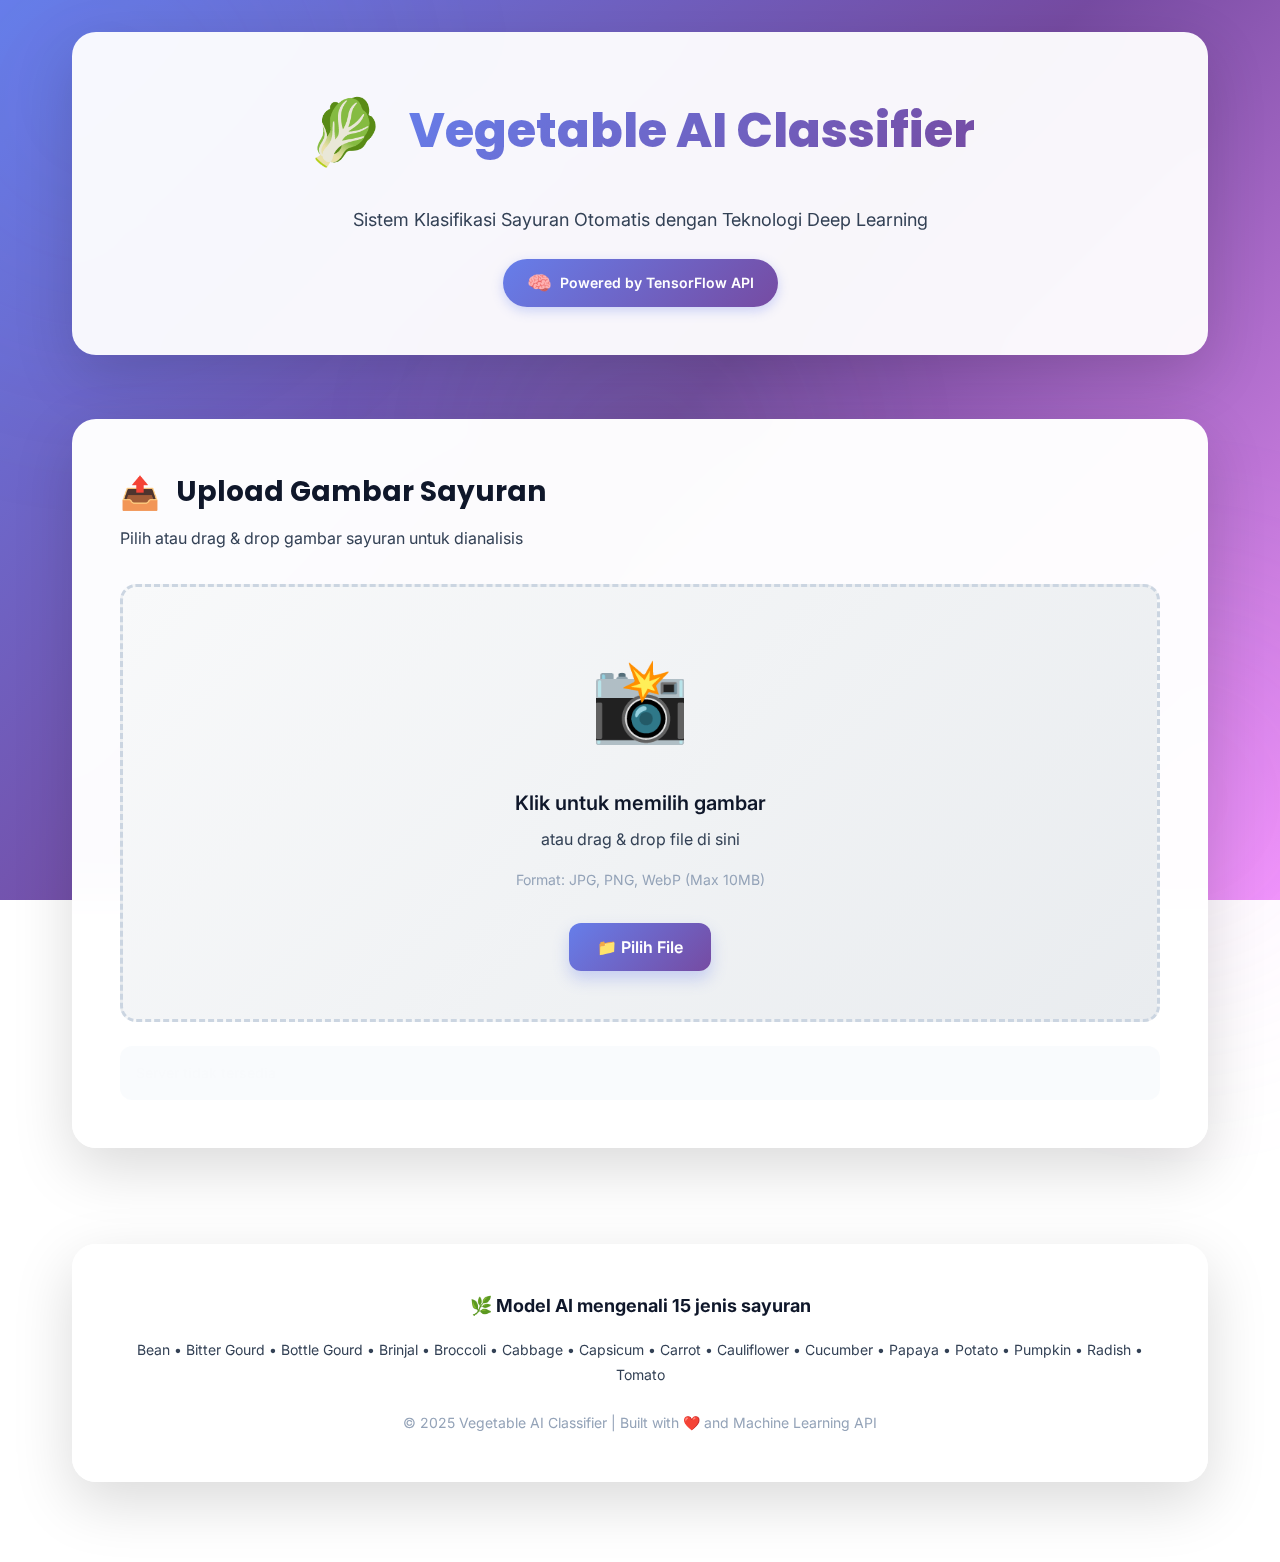
<file: index.html>
<!DOCTYPE html>
<html lang="id">
<head>
    <meta charset="UTF-8">
    <meta name="viewport" content="width=device-width, initial-scale=1.0">
    <meta name="description" content="Aplikasi klasifikasi sayuran menggunakan AI dan Machine Learning API">
    <title>🥬 Vegetable AI Classifier - Klasifikasi Sayuran Otomatis</title>
    
    <!-- Google Fonts -->
    <link rel="preconnect" href="https://fonts.googleapis.com">
    <link rel="preconnect" href="https://fonts.gstatic.com" crossorigin>
    <link href="https://fonts.googleapis.com/css2?family=Inter:wght@300;400;500;600;700;800&family=Poppins:wght@600;700;800&display=swap" rel="stylesheet">
    
    <!-- Custom Styles -->
    <link rel="stylesheet" href="css/style.css">
    
    <!-- Favicon -->
    <link rel="icon" href="data:image/svg+xml,<svg xmlns=%22http://www.w3.org/2000/svg%22 viewBox=%220 0 100 100%22><text y=%22.9em%22 font-size=%2290%22>🥬</text></svg>">
</head>
<body>
    <!-- Background Decorations -->
    <div class="bg-decoration bg-decoration-1"></div>
    <div class="bg-decoration bg-decoration-2"></div>
    <div class="bg-decoration bg-decoration-3"></div>
    
    <!-- Main Container -->
    <div class="container">
        <!-- Header Section -->
        <header class="header">
            <div class="header-content">
                <div class="logo-section">
                    <span class="logo-icon">🥬</span>
                    <h1 class="main-title">Vegetable AI Classifier</h1>
                </div>
                <p class="subtitle">Sistem Klasifikasi Sayuran Otomatis dengan Teknologi Deep Learning</p>
                <div class="tech-badge">
                    <span class="badge-icon">🧠</span>
                    <span>Powered by TensorFlow API</span>
                </div>
            </div>
        </header>

        <!-- Main Content Area -->
        <main class="main-content">
            <!-- Upload Section -->
            <section class="upload-section card">
                <div class="card-header">
                    <h2 class="section-title">
                        <span class="title-icon">📤</span>
                        Upload Gambar Sayuran
                    </h2>
                    <p class="section-description">Pilih atau drag & drop gambar sayuran untuk dianalisis</p>
                </div>

                <!-- Upload Area -->
                <div class="upload-area" id="uploadArea">
                    <input type="file" id="fileInput" accept="image/*" hidden>
                    
                    <div class="upload-content" id="uploadContent">
                        <div class="upload-icon">📸</div>
                        <p class="upload-text-primary">Klik untuk memilih gambar</p>
                        <p class="upload-text-secondary">atau drag & drop file di sini</p>
                        <p class="upload-hint">Format: JPG, PNG, WebP (Max 10MB)</p>
                        <button class="btn btn-primary" id="selectFileBtn">
                            <span>📁 Pilih File</span>
                        </button>
                    </div>

                    <!-- Image Preview -->
                    <div class="preview-container hidden" id="previewContainer">
                        <img id="imagePreview" alt="Preview gambar" class="preview-image">
                        <div class="preview-actions">
                            <button class="btn btn-primary btn-large" id="analyzeBtn">
                                <span>🔍 Analisis Gambar</span>
                            </button>
                            <button class="btn btn-secondary" id="resetBtn">
                                <span>🔄 Upload Ulang</span>
                            </button>
                        </div>
                    </div>
                </div>

                <!-- Loading Indicator -->
                <div class="loading-indicator hidden" id="loadingIndicator">
                    <div class="spinner"></div>
                    <p class="loading-text" id="loadingText">Memuat model AI...</p>
                </div>

                <!-- Model Status -->
                <div class="model-status" id="modelStatus">
                    <span class="status-dot status-loading"></span>
                    <span class="status-text">Memuat model...</span>
                </div>
            </section>

            <!-- Results Section -->
            <section class="results-section card hidden" id="resultsSection">
                <div class="card-header">
                    <h2 class="section-title">
                        <span class="title-icon">🎯</span>
                        Hasil Klasifikasi
                    </h2>
                </div>

                <!-- Main Result -->
                <div class="main-result">
                    <div class="result-icon" id="resultIcon">🥬</div>
                    <h3 class="result-class" id="resultClass">-</h3>
                    <div class="confidence-badge">
                        <span class="confidence-label">Confidence:</span>
                        <span class="confidence-value" id="resultConfidence">0%</span>
                    </div>
                    <div class="confidence-bar">
                        <div class="confidence-fill" id="confidenceFill"></div>
                    </div>
                </div>

                <!-- Top 5 Predictions -->
                <div class="predictions-container">
                    <h4 class="predictions-title">📊 Top 5 Prediksi</h4>
                    <div class="predictions-list" id="predictionsList">
                        <!-- Predictions will be dynamically inserted here -->
                    </div>
                </div>

                <!-- Action Buttons -->
                <div class="result-actions">
                    <button class="btn btn-primary" id="analyzeAnotherBtn">
                        <span>✨ Analisis Gambar Lain</span>
                    </button>
                </div>
            </section>
        </main>

        <!-- Footer -->
        <footer class="footer">
            <div class="footer-content">
                <div class="footer-info">
                    <p class="footer-title">🌿 Model AI mengenali 15 jenis sayuran</p>
                    <p class="footer-vegetables">
                        Bean • Bitter Gourd • Bottle Gourd • Brinjal • Broccoli • Cabbage • 
                        Capsicum • Carrot • Cauliflower • Cucumber • Papaya • 
                        Potato • Pumpkin • Radish • Tomato
                    </p>
                </div>
                <div class="footer-credits">
                    <p>© 2025 Vegetable AI Classifier | Built with ❤️ and Machine Learning API</p>
                </div>
            </div>
        </footer>
    </div>

    <!-- JavaScript -->
    <script src="js/script.js"></script>
</body>
</html>
</file>
<file: css/style.css>
/* ========================================
   VEGETABLE AI CLASSIFIER - MODERN CSS
   ======================================== */

/* === CSS VARIABLES === */
:root {
    /* Color Palette */
    --primary-gradient: linear-gradient(135deg, #667eea 0%, #764ba2 100%);
    --secondary-gradient: linear-gradient(135deg, #f093fb 0%, #f5576c 100%);
    --success-gradient: linear-gradient(135deg, #48bb78 0%, #38a169 100%);
    --accent-gradient: linear-gradient(135deg, #4299e1 0%, #3182ce 100%);
    
    --primary-color: #667eea;
    --secondary-color: #764ba2;
    --success-color: #48bb78;
    --warning-color: #ed8936;
    --danger-color: #f56565;
    
    --bg-primary: #0f172a;
    --bg-secondary: #1e293b;
    --bg-tertiary: #334155;
    
    --text-primary: #f8fafc;
    --text-secondary: #cbd5e1;
    --text-muted: #94a3b8;
    
    --card-bg: #ffffff;
    --card-shadow: 0 20px 60px rgba(0, 0, 0, 0.15);
    --card-shadow-hover: 0 24px 80px rgba(0, 0, 0, 0.20);
    
    /* Spacing */
    --spacing-xs: 0.5rem;
    --spacing-sm: 1rem;
    --spacing-md: 1.5rem;
    --spacing-lg: 2rem;
    --spacing-xl: 3rem;
    --spacing-2xl: 4rem;
    
    /* Border Radius */
    --radius-sm: 8px;
    --radius-md: 12px;
    --radius-lg: 16px;
    --radius-xl: 24px;
    --radius-full: 9999px;
    
    /* Typography */
    --font-primary: 'Inter', -apple-system, BlinkMacSystemFont, 'Segoe UI', sans-serif;
    --font-heading: 'Poppins', 'Inter', sans-serif;
    
    /* Transitions */
    --transition-fast: 0.2s ease;
    --transition-base: 0.3s ease;
    --transition-slow: 0.5s ease;
}

/* === RESET & BASE STYLES === */
* {
    margin: 0;
    padding: 0;
    box-sizing: border-box;
}

html {
    scroll-behavior: smooth;
}

body {
    font-family: var(--font-primary);
    background: linear-gradient(135deg, #667eea 0%, #764ba2 50%, #f093fb 100%);
    background-attachment: fixed;
    color: var(--text-primary);
    line-height: 1.6;
    min-height: 100vh;
    overflow-x: hidden;
    -webkit-font-smoothing: antialiased;
    -moz-osx-font-smoothing: grayscale;
}

/* === BACKGROUND DECORATIONS === */
.bg-decoration {
    position: fixed;
    border-radius: 50%;
    opacity: 0.1;
    filter: blur(100px);
    pointer-events: none;
    z-index: 0;
    animation: float 20s infinite ease-in-out;
}

.bg-decoration-1 {
    width: 600px;
    height: 600px;
    background: radial-gradient(circle, #667eea, transparent);
    top: -200px;
    left: -200px;
    animation-delay: 0s;
}

.bg-decoration-2 {
    width: 500px;
    height: 500px;
    background: radial-gradient(circle, #f093fb, transparent);
    bottom: -150px;
    right: -150px;
    animation-delay: 5s;
}

.bg-decoration-3 {
    width: 400px;
    height: 400px;
    background: radial-gradient(circle, #48bb78, transparent);
    top: 50%;
    left: 50%;
    transform: translate(-50%, -50%);
    animation-delay: 10s;
}

@keyframes float {
    0%, 100% {
        transform: translate(0, 0) scale(1);
    }
    25% {
        transform: translate(50px, -30px) scale(1.1);
    }
    50% {
        transform: translate(-30px, 50px) scale(0.9);
    }
    75% {
        transform: translate(40px, 30px) scale(1.05);
    }
}

/* === CONTAINER === */
.container {
    max-width: 1200px;
    margin: 0 auto;
    padding: var(--spacing-lg);
    position: relative;
    z-index: 1;
}

/* === HEADER === */
.header {
    text-align: center;
    margin-bottom: var(--spacing-2xl);
    animation: fadeInDown 0.8s ease-out;
}

.header-content {
    background: rgba(255, 255, 255, 0.95);
    backdrop-filter: blur(20px);
    border-radius: var(--radius-xl);
    padding: var(--spacing-xl);
    box-shadow: var(--card-shadow);
}

.logo-section {
    display: flex;
    align-items: center;
    justify-content: center;
    gap: var(--spacing-md);
    margin-bottom: var(--spacing-md);
}

.logo-icon {
    font-size: 4rem;
    animation: bounce 2s infinite;
}

@keyframes bounce {
    0%, 100% {
        transform: translateY(0);
    }
    50% {
        transform: translateY(-10px);
    }
}

.main-title {
    font-family: var(--font-heading);
    font-size: 3rem;
    font-weight: 800;
    background: var(--primary-gradient);
    -webkit-background-clip: text;
    -webkit-text-fill-color: transparent;
    background-clip: text;
    margin: 0;
}

.subtitle {
    font-size: 1.125rem;
    color: var(--bg-tertiary);
    margin-bottom: var(--spacing-md);
}

.tech-badge {
    display: inline-flex;
    align-items: center;
    gap: var(--spacing-xs);
    background: var(--primary-gradient);
    color: white;
    padding: var(--spacing-xs) var(--spacing-md);
    border-radius: var(--radius-full);
    font-weight: 600;
    font-size: 0.875rem;
    box-shadow: 0 4px 12px rgba(102, 126, 234, 0.3);
}

.badge-icon {
    font-size: 1.25rem;
    animation: pulse 2s infinite;
}

@keyframes pulse {
    0%, 100% {
        opacity: 1;
        transform: scale(1);
    }
    50% {
        opacity: 0.8;
        transform: scale(1.1);
    }
}

/* === MAIN CONTENT === */
.main-content {
    display: grid;
    gap: var(--spacing-xl);
    margin-bottom: var(--spacing-xl);
}

/* === CARD === */
.card {
    background: rgba(255, 255, 255, 0.98);
    backdrop-filter: blur(20px);
    border-radius: var(--radius-xl);
    padding: var(--spacing-xl);
    box-shadow: var(--card-shadow);
    transition: transform var(--transition-base), box-shadow var(--transition-base);
    animation: fadeInUp 0.8s ease-out;
}

.card:hover {
    transform: translateY(-4px);
    box-shadow: var(--card-shadow-hover);
}

.card-header {
    margin-bottom: var(--spacing-lg);
}

.section-title {
    display: flex;
    align-items: center;
    gap: var(--spacing-sm);
    font-family: var(--font-heading);
    font-size: 1.75rem;
    font-weight: 700;
    color: var(--bg-primary);
    margin-bottom: var(--spacing-xs);
}

.title-icon {
    font-size: 2rem;
}

.section-description {
    color: var(--bg-tertiary);
    font-size: 1rem;
}

/* === UPLOAD SECTION === */
.upload-area {
    position: relative;
    min-height: 300px;
}

.upload-content {
    border: 3px dashed #cbd5e1;
    border-radius: var(--radius-lg);
    padding: var(--spacing-xl);
    text-align: center;
    background: linear-gradient(135deg, #f8f9fa 0%, #e9ecef 100%);
    cursor: pointer;
    transition: all var(--transition-base);
}

.upload-content:hover {
    border-color: var(--primary-color);
    background: linear-gradient(135deg, #e0e7ff 0%, #dbeafe 100%);
    transform: translateY(-2px);
}

.upload-content.dragover {
    border-color: var(--success-color);
    background: linear-gradient(135deg, #f0fff4 0%, #c6f6d5 100%);
    transform: scale(1.02);
}

.upload-icon {
    font-size: 5rem;
    margin-bottom: var(--spacing-md);
    animation: bounce 3s infinite;
}

.upload-text-primary {
    font-size: 1.25rem;
    font-weight: 600;
    color: var(--bg-primary);
    margin-bottom: var(--spacing-xs);
}

.upload-text-secondary {
    font-size: 1rem;
    color: var(--bg-tertiary);
    margin-bottom: var(--spacing-sm);
}

.upload-hint {
    font-size: 0.875rem;
    color: var(--text-muted);
    margin-bottom: var(--spacing-lg);
}

/* === PREVIEW === */
.preview-container {
    text-align: center;
    animation: fadeIn 0.5s ease-out;
}

.preview-image {
    max-width: 100%;
    max-height: 500px;
    border-radius: var(--radius-lg);
    box-shadow: 0 16px 40px rgba(0, 0, 0, 0.15);
    margin-bottom: var(--spacing-lg);
    animation: zoomIn 0.5s ease-out;
}

@keyframes zoomIn {
    from {
        opacity: 0;
        transform: scale(0.9);
    }
    to {
        opacity: 1;
        transform: scale(1);
    }
}

.preview-actions {
    display: flex;
    gap: var(--spacing-md);
    justify-content: center;
    flex-wrap: wrap;
}

/* === BUTTONS === */
.btn {
    display: inline-flex;
    align-items: center;
    justify-content: center;
    gap: var(--spacing-xs);
    padding: 0.875rem 1.75rem;
    border: none;
    border-radius: var(--radius-md);
    font-family: var(--font-primary);
    font-size: 1rem;
    font-weight: 600;
    cursor: pointer;
    transition: all var(--transition-base);
    text-decoration: none;
    outline: none;
}

.btn:disabled {
    opacity: 0.6;
    cursor: not-allowed;
    transform: none !important;
}

.btn-primary {
    background: var(--primary-gradient);
    color: white;
    box-shadow: 0 8px 16px rgba(102, 126, 234, 0.3);
}

.btn-primary:hover:not(:disabled) {
    transform: translateY(-2px);
    box-shadow: 0 12px 24px rgba(102, 126, 234, 0.4);
}

.btn-primary:active:not(:disabled) {
    transform: translateY(0);
}

.btn-secondary {
    background: var(--secondary-gradient);
    color: white;
    box-shadow: 0 8px 16px rgba(240, 147, 251, 0.3);
}

.btn-secondary:hover:not(:disabled) {
    transform: translateY(-2px);
    box-shadow: 0 12px 24px rgba(240, 147, 251, 0.4);
}

.btn-large {
    padding: 1.125rem 2.5rem;
    font-size: 1.125rem;
}

/* === LOADING INDICATOR === */
.loading-indicator {
    text-align: center;
    padding: var(--spacing-xl);
    animation: fadeIn 0.3s ease-out;
}

.spinner {
    width: 60px;
    height: 60px;
    margin: 0 auto var(--spacing-md);
    border: 4px solid rgba(102, 126, 234, 0.2);
    border-top: 4px solid var(--primary-color);
    border-radius: 50%;
    animation: spin 1s linear infinite;
}

@keyframes spin {
    0% {
        transform: rotate(0deg);
    }
    100% {
        transform: rotate(360deg);
    }
}

.loading-text {
    font-size: 1.125rem;
    font-weight: 600;
    color: var(--bg-secondary);
}

/* === MODEL STATUS === */
.model-status {
    display: flex;
    align-items: center;
    gap: var(--spacing-xs);
    margin-top: var(--spacing-md);
    padding: var(--spacing-sm);
    background: rgba(248, 250, 252, 0.8);
    border-radius: var(--radius-md);
    font-size: 0.875rem;
    font-weight: 500;
}

.status-dot {
    width: 10px;
    height: 10px;
    border-radius: 50%;
    animation: pulse 2s infinite;
}

.status-loading {
    background: var(--warning-color);
}

.status-ready {
    background: var(--success-color);
}

.status-error {
    background: var(--danger-color);
}

.status-text {
    color: var(--bg-secondary);
}

/* === RESULTS SECTION === */
.results-section {
    animation: slideUp 0.6s cubic-bezier(0.175, 0.885, 0.32, 1.275);
}

@keyframes slideUp {
    from {
        opacity: 0;
        transform: translateY(40px);
    }
    to {
        opacity: 1;
        transform: translateY(0);
    }
}

.main-result {
    text-align: center;
    padding: var(--spacing-xl);
    background: var(--primary-gradient);
    border-radius: var(--radius-lg);
    color: white;
    margin-bottom: var(--spacing-xl);
}

.result-icon {
    font-size: 6rem;
    margin-bottom: var(--spacing-md);
    animation: zoomInBounce 0.6s ease-out;
}

@keyframes zoomInBounce {
    0% {
        opacity: 0;
        transform: scale(0.3);
    }
    50% {
        transform: scale(1.1);
    }
    100% {
        opacity: 1;
        transform: scale(1);
    }
}

.result-class {
    font-family: var(--font-heading);
    font-size: 2.5rem;
    font-weight: 800;
    margin-bottom: var(--spacing-md);
    text-shadow: 0 2px 8px rgba(0, 0, 0, 0.2);
}

.confidence-badge {
    display: inline-flex;
    align-items: center;
    gap: var(--spacing-xs);
    background: rgba(255, 255, 255, 0.2);
    backdrop-filter: blur(10px);
    padding: var(--spacing-xs) var(--spacing-md);
    border-radius: var(--radius-full);
    margin-bottom: var(--spacing-md);
    font-size: 1.125rem;
}

.confidence-label {
    font-weight: 500;
}

.confidence-value {
    font-weight: 800;
}

.confidence-bar {
    width: 100%;
    height: 40px;
    background: rgba(255, 255, 255, 0.2);
    border-radius: var(--radius-md);
    overflow: hidden;
    backdrop-filter: blur(10px);
}

.confidence-fill {
    height: 100%;
    background: var(--success-gradient);
    border-radius: var(--radius-md);
    display: flex;
    align-items: center;
    justify-content: flex-end;
    padding: 0 var(--spacing-md);
    font-weight: 700;
    box-shadow: 0 4px 12px rgba(72, 187, 120, 0.4);
    transition: width 1s cubic-bezier(0.175, 0.885, 0.32, 1.275);
}

/* === PREDICTIONS LIST === */
.predictions-container {
    margin-bottom: var(--spacing-xl);
}

.predictions-title {
    font-size: 1.5rem;
    font-weight: 700;
    color: var(--bg-primary);
    margin-bottom: var(--spacing-md);
}

.predictions-list {
    display: flex;
    flex-direction: column;
    gap: var(--spacing-md);
}

.prediction-item {
    background: linear-gradient(135deg, #f8f9fa 0%, #e9ecef 100%);
    border-radius: var(--radius-md);
    padding: var(--spacing-md);
    transition: all var(--transition-base);
    animation: fadeInRight 0.5s ease-out;
}

.prediction-item:hover {
    transform: translateX(8px);
    background: linear-gradient(135deg, #e0e7ff 0%, #dbeafe 100%);
}

.prediction-header {
    display: flex;
    justify-content: space-between;
    align-items: center;
    margin-bottom: var(--spacing-xs);
}

.prediction-label {
    font-weight: 600;
    color: var(--bg-primary);
    font-size: 1rem;
}

.prediction-percentage {
    font-weight: 700;
    color: var(--primary-color);
    font-size: 1rem;
}

.prediction-bar {
    width: 100%;
    height: 24px;
    background: rgba(203, 213, 225, 0.5);
    border-radius: var(--radius-sm);
    overflow: hidden;
}

.prediction-bar-fill {
    height: 100%;
    background: var(--accent-gradient);
    border-radius: var(--radius-sm);
    transition: width 0.8s cubic-bezier(0.175, 0.885, 0.32, 1.275);
}

@keyframes fadeInRight {
    from {
        opacity: 0;
        transform: translateX(-20px);
    }
    to {
        opacity: 1;
        transform: translateX(0);
    }
}

.result-actions {
    text-align: center;
}

/* === FOOTER === */
.footer {
    text-align: center;
    padding: var(--spacing-xl) 0;
    animation: fadeIn 1s ease-out;
}

.footer-content {
    background: rgba(255, 255, 255, 0.95);
    backdrop-filter: blur(20px);
    border-radius: var(--radius-xl);
    padding: var(--spacing-xl);
    box-shadow: var(--card-shadow);
}

.footer-info {
    margin-bottom: var(--spacing-md);
}

.footer-title {
    font-size: 1.125rem;
    font-weight: 700;
    color: var(--bg-primary);
    margin-bottom: var(--spacing-sm);
}

.footer-vegetables {
    font-size: 0.875rem;
    color: var(--bg-tertiary);
    line-height: 1.8;
}

.footer-credits {
    font-size: 0.875rem;
    color: var(--text-muted);
}

/* === UTILITY CLASSES === */
.hidden {
    display: none !important;
}

@keyframes fadeIn {
    from {
        opacity: 0;
    }
    to {
        opacity: 1;
    }
}

@keyframes fadeInUp {
    from {
        opacity: 0;
        transform: translateY(30px);
    }
    to {
        opacity: 1;
        transform: translateY(0);
    }
}

@keyframes fadeInDown {
    from {
        opacity: 0;
        transform: translateY(-30px);
    }
    to {
        opacity: 1;
        transform: translateY(0);
    }
}

/* === RESPONSIVE DESIGN === */
@media (max-width: 768px) {
    :root {
        --spacing-lg: 1.5rem;
        --spacing-xl: 2rem;
        --spacing-2xl: 2.5rem;
    }
    
    .container {
        padding: var(--spacing-md);
    }
    
    .main-title {
        font-size: 2rem;
    }
    
    .logo-icon {
        font-size: 3rem;
    }
    
    .subtitle {
        font-size: 1rem;
    }
    
    .card {
        padding: var(--spacing-lg);
    }
    
    .section-title {
        font-size: 1.5rem;
    }
    
    .upload-icon {
        font-size: 4rem;
    }
    
    .btn {
        padding: 0.75rem 1.5rem;
        font-size: 0.9375rem;
    }
    
    .btn-large {
        padding: 0.875rem 1.75rem;
        font-size: 1rem;
    }
    
    .preview-actions {
        flex-direction: column;
    }
    
    .preview-actions .btn {
        width: 100%;
    }
    
    .result-icon {
        font-size: 4rem;
    }
    
    .result-class {
        font-size: 2rem;
    }
    
    .predictions-title {
        font-size: 1.25rem;
    }
}

@media (max-width: 480px) {
    .main-title {
        font-size: 1.75rem;
    }
    
    .logo-section {
        flex-direction: column;
        gap: var(--spacing-sm);
    }
    
    .upload-text-primary {
        font-size: 1.125rem;
    }
    
    .result-class {
        font-size: 1.75rem;
    }
}

/* === PRINT STYLES === */
@media print {
    .bg-decoration,
    .upload-section,
    .btn {
        display: none !important;
    }
    
    body {
        background: white;
    }
    
    .card {
        box-shadow: none;
        border: 1px solid #e5e7eb;
    }
}
</file>
